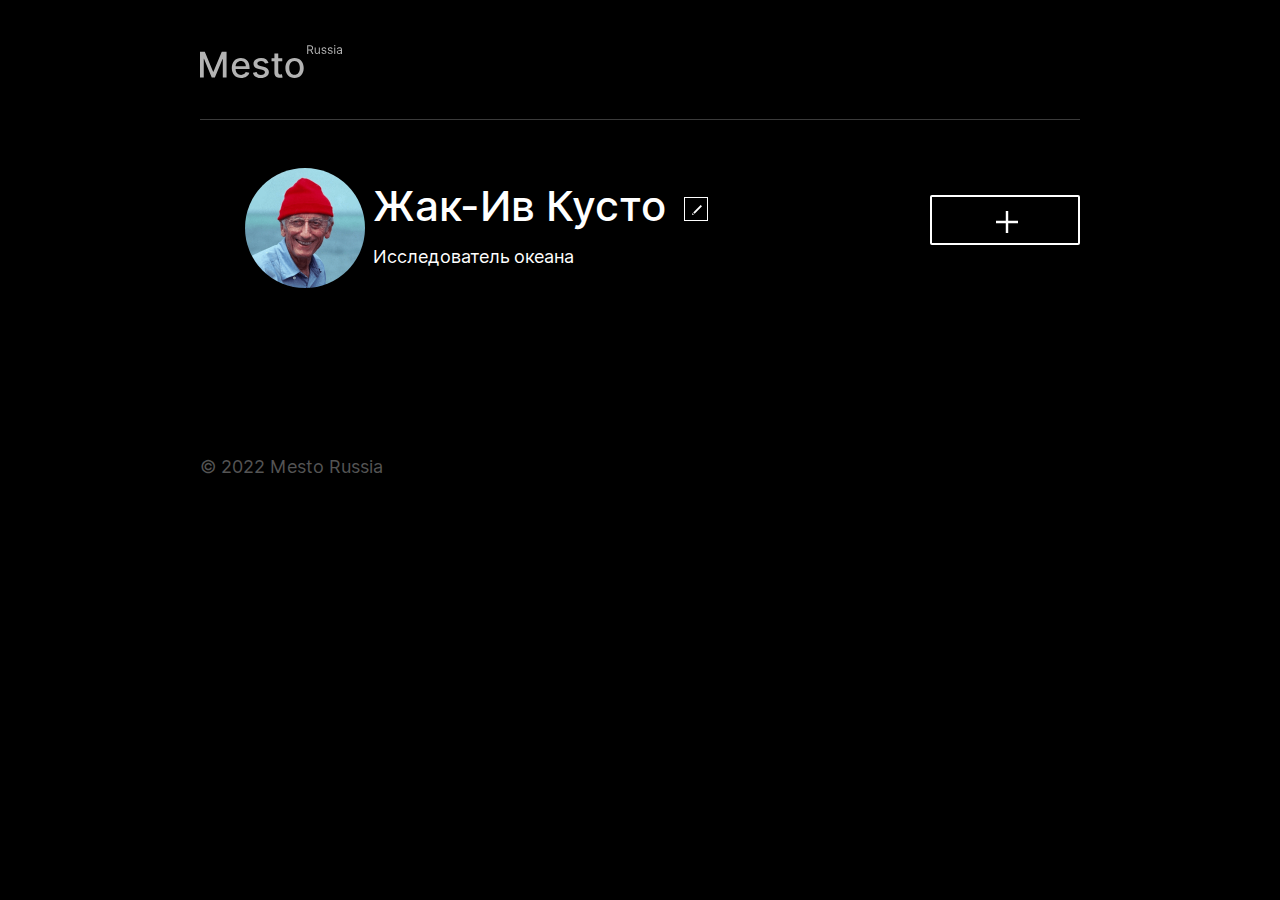
<file: index.html>
<!doctype html><html lang="ru"><head><meta charset="UTF-8"/><meta name="viewport" content="width=device-width,initial-scale=1"/><title>Mesto</title><script defer="defer" src="main.js"></script><link href="main.css" rel="stylesheet"></head><body class="body"><div class="page"><header class="header"><div class="header__logo"></div></header><main class="content"><section class="profile"><div class="profile__avatar"><img class="profile__avatar-img" src="993f3d93348c99403d38.png" alt="Жак-Ив Кусто"/></div><div class="profile__info"><div class="profile__top-container"><h1 id="profileName" class="profile__title">Жак-Ив Кусто</h1><button class="profile__edit-button" type="submit"><img class="profile__image-edit" src="6c7bf05444b9793fdf6e.svg" alt="редактировать"/></button></div><h2 id="profileOccupation" class="profile__subtitle">Исследователь океана</h2></div><button class="add-button" type="submit"><img class="add-button__image-add" src="bed8c136e13907f5eefb.svg" alt="добавить"/></button></section><section class="elements"></section></main><footer class="footer"><p class="footer__copyright">© 2022 Mesto Russia</p></footer><div class="popup" id="profile-edit"><div class="popup__container"><button class="popup__close" id="profile-close" type="submit"></button><h2 class="form__title">Редактировать профиль</h2><form class="form" novalidate id="form" name="profile" method="POST" type="submit"><div class="form__inputs"><input id="nameInput" class="form__field form_input-name" placeholder="Имя пользователя" required minlength="2" maxlength="40" name="name"/> <span class="nameInput-error form__field-error"></span> <input id="jobInput" class="form__field form_input-name" placeholder="О себе" required name="job" minlength="2" maxlength="200"/> <span class="jobInput-error form__field-error"></span></div><button type="submit" id="save" class="form__submit-button form__submit-button_text_center">Сохранить</button></form></div></div><div class="popup" id="new-mesto"><div class="popup__container"><button class="popup__close" id="new-close" type="submit"></button><h2 class="form__title form__title_name_new">Новое место</h2><form class="form form-new" novalidate type="submit" name="new-card" id="form-new"><div id="nameCard"><input id="nameImage" class="form__field_name_text form__field" placeholder="Название" required name="nameImage" minlength="2" maxlength="30"/> <span class="nameImage-error form__field-error"></span> <input id="addLink" class="form__field_name_text form__field" type="url" placeholder="Ссылка на картинку" required name="addLink"/> <span class="addLink-error form__field-error"></span></div><button type="submit" id="create" class="form__submit-button form__submit-button_text_center form__submit-button_color_noactive" disabled="disabled">Создать</button></form></div></div><div class="popup popup-picture" id="picture"><div class="popup__container"><div class="picture"><button class="popup__close popup_close-picture" id="picture-close" type="submit"></button><figure class="picture__image"><img class="picture__images"/><figcaption class="picture__caption"></figcaption></figure></div></div></div><div class="popup" id="editPhoto"><div class="popup__container"><button class="popup__close" id="new-close" type="submit"></button><h2 class="form__title form__title_name_new">Обновить аватар</h2><form class="form form-new form-photo" novalidate id="form-photo" type="submit" name="profile-photo"><div id="linkCardPhoto"><input id="profileAddLink" class="form__field_name_text form__field" type="url" placeholder="Ссылка на аватар" required/> <span class="profileAddLink-error form__field-error"></span></div><button type="submit" id="edit" class="form__submit-button form__submit-button_text_center form__submit-button_color_noactive" disabled="disabled">Сохранить</button></form></div></div></div><template id="card-template"><div class="element"><button class="element__picture"><img class="element__image-element"/></button><div class="element__group"><h2 class="element__title"></h2><button class="element__vector" type="submit"><img class="like" src="e3b9ba5840ebe97bc077.svg" alt="нравится"/></button></div><div class="element__likes"></div><button class="element__delete" type="button"><img class="delete" src="ce3b64935accf9b8212e.svg"/></button></div></template></body></html>
</file>
<file: main.css>
/*! normalize.css v8.0.1 | MIT License | github.com/necolas/normalize.css */html{-webkit-text-size-adjust:100%;line-height:1.15}body{margin:0}main{display:block}h1{font-size:2em;margin:.67em 0}hr{box-sizing:content-box;height:0;overflow:visible}pre{font-family:monospace,monospace;font-size:1em}a{background-color:transparent}abbr[title]{border-bottom:none;text-decoration:underline;-webkit-text-decoration:underline dotted;text-decoration:underline dotted}b,strong{font-weight:bolder}code,kbd,samp{font-family:monospace,monospace;font-size:1em}small{font-size:80%}sub,sup{font-size:75%;line-height:0;position:relative;vertical-align:baseline}sub{bottom:-.25em}sup{top:-.5em}img{border-style:none}button,input,optgroup,select,textarea{font-family:inherit;font-size:100%;line-height:1.15;margin:0}button,input{overflow:visible}button,select{text-transform:none}[type=button],[type=reset],[type=submit],button{-webkit-appearance:button}[type=button]::-moz-focus-inner,[type=reset]::-moz-focus-inner,[type=submit]::-moz-focus-inner,button::-moz-focus-inner{border-style:none;padding:0}[type=button]:-moz-focusring,[type=reset]:-moz-focusring,[type=submit]:-moz-focusring,button:-moz-focusring{outline:1px dotted ButtonText}fieldset{padding:.35em .75em .625em}legend{box-sizing:border-box;color:inherit;display:table;max-width:100%;padding:0;white-space:normal}progress{vertical-align:baseline}textarea{overflow:auto}[type=checkbox],[type=radio]{box-sizing:border-box;padding:0}[type=number]::-webkit-inner-spin-button,[type=number]::-webkit-outer-spin-button{height:auto}[type=search]{-webkit-appearance:textfield;outline-offset:-2px}[type=search]::-webkit-search-decoration{-webkit-appearance:none}::-webkit-file-upload-button{-webkit-appearance:button;font:inherit}details{display:block}summary{display:list-item}[hidden],template{display:none}
@font-face{font-display:swap;font-family:Inter;font-style:normal;font-weight:400;src:url(c8ba52b05a9ef10f4758.woff2?v=3.19) format("woff2"),url(8c206db99195777c6769.woff?v=3.19) format("woff")}@font-face{font-display:swap;font-family:Inter;font-style:normal;font-weight:500;src:url(293fd13dbca5a3e450ef.woff2?v=3.19) format("woff2"),url(9053572c46aeb4b16caa.woff?v=3.19) format("woff")}@font-face{font-display:swap;font-family:Inter;font-style:normal;font-weight:900;src:url(15ca31c0a2a68f76d2d1.woff2?v=3.19) format("woff2"),url(c6938660eec019fefd68.woff?v=3.19) format("woff")}
.body{background-color:#000;font-family:Inter,sans-serif;margin:0;padding:0}
button:hover{cursor:pointer}
.page{background-color:#000;color:#fff;font-family:Inter,sans-serif;margin:0 auto;min-height:100%;padding:0;width:100%}
.popup{background-color:rgba(42,44,47,.3);display:block;margin:0;min-height:100%;opacity:0;overflow:hidden;padding:0;position:fixed;top:0;transition:scale(.2);transition:all 1s linear;visibility:hidden;width:100%}
.popup_opened{display:flex;opacity:1;transition:scale(.2);transition:all 1s linear;visibility:visible}
.popup__container{align-items:center;display:flex;flex-flow:column nowrap;height:100%;margin:0;padding:0;position:fixed;top:0;width:100%;z-index:1}
.popup__close{background-color:transparent;background-image:url(039f1f5203f653b4bacd.svg);background-size:cover;border:none;height:32px;margin:155px 385px 0 863px;opacity:1;outline:none;padding:0;position:relative;width:32px;z-index:2}.popup__close:hover{opacity:.6}@media screen and (max-width:600px){.popup__close{height:20px;margin:150px 19px 0 433px;width:20px}}@media screen and (max-width:591px){.popup__close{margin-left:423px;margin-top:87px}}@media screen and (max-width:425px){.popup__close{margin-left:281px}}
.popup_close-picture{float:right;margin:-40px 0 0;padding:0;position:relative}@media screen and (max-width:600px){.popup__close-picture{margin-top:-36px}}
.form{background:#fff;border-radius:10px;box-shadow:0 0 25px rgba(0,0,0,.15);height:250px;left:auto;margin:0;padding:98px 0 0;position:absolute;right:auto;top:195px;width:430px}@media screen and (max-width:600px){.form{height:300px;max-width:569px;top:190px}}@media screen and (max-width:591px){.form{height:300px;top:123px;width:424px}}@media screen and (max-width:425px){.form{width:282px}}
.form__title{color:#000;font-size:24px;font-style:normal;font-weight:900;line-height:29px;margin-left:36px;margin-right:64px;margin-top:34px;position:relative;width:330px;z-index:2}@media screen and (max-width:600px){.form__title{font-size:18px;line-height:22px;margin:41px auto 0;width:238px}}
.form__field{border:0;border-bottom:1px solid rgba(0,0,0,.2);color:#000;font-size:14px;font-style:normal;font-weight:400;height:14px;line-height:17px;margin:13px 36px 0;padding:0 0 13px;width:358px}@media screen and (max-width:600px){.form__field{margin:13px 22px 0;min-width:238px}}@media screen and (max-width:425px){.form__field{width:238px}}
.form__field-error{display:none}
.form__field-error_active{color:red;display:block;font-size:12px;font-style:normal;font-weight:400;line-height:15px;margin:5px 0 13px 36px}@media screen and (max-width:600px){.form__field-error_active{margin:5px 0 13px 22px}}
.form__field_type_error{border-bottom:1px solid red}
.form__submit-button_color_noactive{background:#fff!important;border:1px solid #000!important;color:#000!important;margin:30px 0;opacity:.2!important;padding:0}
.form__submit-button_text_center{color:#fff;font-size:18px;font-style:normal;font-weight:400;height:18px;line-height:22px;margin:0 124px 0 125px;padding:0;text-align:center;width:109px}@media screen and (max-width:600px){.form__submit-button_text_center{font-size:14px;line-height:17px;margin-left:auto;margin-right:auto;min-width:74px}}@media screen and (max-width:425px){.form__submit-button_text_center{margin-left:82px;margin-right:82px;width:74px}}
.form__submit-button{background-color:transparent;background:#000;border:none;border-radius:2px;height:50px;left:auto;margin:0 36px;opacity:1;outline:none;padding:0;position:absolute;right:auto;top:270.34px;width:358px}.form__submit-button:hover{opacity:.8}@media screen and (max-width:600px){.form__submit-button{height:46px;margin-left:22px;margin-right:22px;min-width:238px;top:295px}}@media screen and (max-width:425px){.form__submit-button{width:238px}}
.form__title_name_new{color:#000;font-size:24px;font-style:normal;font-weight:900;line-height:29px;margin:34px 64px 0 36px;padding:0;position:relative;width:330px;z-index:2}@media screen and (max-width:600px){.form__title_name_new{font-size:18px;line-height:22px;margin:41px 64px 0 10px;max-width:330px}}@media screen and (max-width:425px){.form__title_name_new{font-size:18px;line-height:22px;margin:41px auto 0;width:238px}}
.form__field_name_text{border:0;border-bottom:1px solid rgba(0,0,0,.2);color:#000;font-size:14px;font-style:normal;font-weight:400;height:14px;line-height:17px;margin:13px 36px 0;padding:0 0 13px;width:358px}@media screen and (max-width:600px){.form__field_name_text{margin:30px 22px 0;min-width:238px}}@media screen and (max-width:425px){.form__field_name_text{width:238px}}
.picture{margin:90px 0 0;max-height:75vh;max-width:75vw;-o-object-fit:cover;object-fit:cover;padding:0}@media screen and (max-width:425px){.picture__images{max-width:299px;min-width:240px}}@media screen and (max-width:405px){.picture__images{max-width:299px;min-width:240px}}
.picture__caption{color:#fff;font-size:12px;font-style:normal;font-weight:400;height:12px;line-height:15px;margin:10px 0 0;max-width:291px;padding:0}@media screen and (max-width:320px){.picture__caption{max-width:240px}}
.picture__image{display:table;margin:0;max-width:800px;padding:0}
.picture__images{margin:0;max-height:75vh;max-width:75vw;-o-object-fit:cover;object-fit:cover;padding:0}
.picture__caption-close{margin:0;padding:0;position:absolute;top:-108px}
.header{align-content:space-between;border-bottom:1px solid #545454;display:flex;flex-flow:column nowrap;margin:45px auto 0;max-width:880px;opacity:.7;padding:0}@media screen and (max-width:768px){.header{height:56px;margin-left:0;margin-right:0;margin-top:28px}}@media screen and (max-width:320px){.header{width:320px}}
.header__logo{background-image:url(bc3450ffaa676172ae9a.svg);background-repeat:no-repeat;background-size:cover;height:33px;margin:0 0 41px;padding:0;width:142px}@media screen and (max-width:768px){.header__logo{margin-bottom:31.6px;margin-left:27px;min-height:24.4px;width:103.74px}}
.profile{display:flex;flex-flow:row wrap;margin:40px auto 0;max-width:880px;min-height:120px;padding:0}@media screen and (max-width:1024px){.profile{width:720px}}@media screen and (max-width:768px){.profile{align-content:space-between;flex-flow:column wrap;margin-top:38.25px;width:320px}}
.profile__avatar{background-repeat:no-repeat;background-size:cover;margin:3.75px 26.25px 3.75px 22.5px;padding:0;position:relative}.profile__avatar,.profile__avatar:hover:after{border-radius:50%;height:120px;-o-object-fit:cover;object-fit:cover;width:120px}.profile__avatar:hover:after{background:rgba(0,0,0,.5);background-image:url(6c7bf05444b9793fdf6e.svg);background-position:50%;background-repeat:no-repeat;background-size:27px;content:"";left:22.5px;position:absolute;top:4px}@media screen and (max-width:1024px){.profile__avatar{margin-left:auto;margin-right:auto}}@media screen and (max-width:320px){.profile__avatar{margin-left:101px;margin-right:99px}}
.profile__avatar-img{background-repeat:no-repeat;background-size:cover;border-radius:50%;height:120px;left:0;margin:3.75px 26.25px 3.75px 22.5px;-o-object-fit:cover;object-fit:cover;padding:0;position:absolute;top:0;width:120px}
.profile__info{display:flex;flex-flow:column wrap;margin:22px 0 0 3.75px;padding:0}@media screen and (max-width:768px){.profile__info{align-content:space-between;margin:22.25px 19px 0;max-width:320px}}
.profile__top-container{display:flex;flex-flow:row nowrap;margin:0;padding:0}@media screen and (max-width:768px){.profile__top-container{align-content:space-between;margin-left:46px;min-width:217px}}
.profile__title{color:#fff;font-size:42px;font-style:normal;font-weight:500;line-height:48px;margin:0;max-width:294px;overflow:hidden;padding:0;text-overflow:ellipsis;white-space:nowrap}@media screen and (max-width:768px){.profile__title{font-size:27px;line-height:33px;min-width:189px;text-align:center}}
.profile__subtitle{color:#fff;font-size:18px;font-style:normal;font-weight:400;line-height:22px;margin:16px 0 25px;max-width:336px;overflow:hidden;padding:0;text-overflow:ellipsis;white-space:nowrap}@media screen and (max-width:768px){.profile__subtitle{font-size:14px;line-height:17px;margin:14px 0 36px;text-align:center;width:282px}}
.profile__edit-button{background-color:transparent;border:1px solid #fff;height:24px;margin:15px 0 0 18px;opacity:1;outline:none;padding:0;width:24px}.profile__edit-button:hover{opacity:.6}@media screen and (max-width:768px){.profile__edit-button{height:18px;margin-left:10px;margin-top:8px;width:18px}}
.profile__image-edit{height:10px;margin:7px;width:10px}@media screen and (max-width:768px){.profile__image-edit{height:7.5px;margin:5.25px;width:7.5px}}
.add-button{background-color:transparent;border:2px solid #fff;border-radius:2px;height:50px;margin:35px 0 0 auto;opacity:1;outline:none;padding:0;width:150px}.add-button:hover{opacity:.6}@media screen and (max-width:768px){.add-button{margin-left:auto;margin-right:auto;text-align:center;width:282px}}@media (min-width:425px) and (max-width:767px){.add-button{margin-left:auto;margin-right:auto;margin-top:0;text-align:center}}@media screen and (max-width:425px){.add-button{align-self:center;margin-left:auto;margin-right:auto;margin-top:0;text-align:center}}
.add-button__image-add{align-content:center;height:22px;margin:14px 64px;padding:0;width:22px}
.elements{display:flex;flex-flow:row wrap;gap:17px;justify-content:space-between;margin:47px auto 0;max-width:880px;min-height:50px;padding:0}@media screen and (max-width:1024px){.elements{max-width:600px}}@media screen and (max-width:600px){.elements{gap:5px;max-width:569px}}@media (min-width:426px) and (max-width:591px){.elements{gap:17px;max-width:282px}}@media screen and (max-width:320px){.elements{margin-top:36px;min-height:2268px}}
.element{background:#fff;border-radius:10px;display:flex;flex-flow:column wrap;height:361px;margin:1px 0 2px;padding:0;width:282px}.element:last-of-type{margin-bottom:1px}@media screen and (max-width:425px){.element{margin-left:auto;margin-right:auto}}
.element__image-element{background-repeat:no-repeat;background-size:cover;border-radius:10px 10px 0 0;height:282px;margin:0;-o-object-fit:cover;object-fit:cover;padding:0;position:relative;width:282px}
.element__group{display:flex;flex-flow:row nowrap;justify-content:space-between;margin:307px 15px 0 21px;padding:0;width:246px}
.element__title{color:#000;font-size:24px;font-style:normal;font-weight:900;line-height:29px;margin:0;overflow:hidden;padding:0;text-overflow:ellipsis;white-space:nowrap}
.element__vector{background-color:transparent;border:none;height:19px;margin:5px 5px 1px 0;opacity:1;outline:none;padding:0;width:22px}.element__vector:hover{opacity:.5}.element__vector:active{background-image:url(35948469632d0421d697.svg);opacity:1}
.element__delete{background-color:transparent;border:none;height:19px;left:244px;margin:-346px 0 0;outline:none;padding:0;position:relative;top:20px;width:18px;z-index:0}
.element__picture{background-color:transparent;background-repeat:no-repeat;background-size:cover;border:none;border-radius:10px 10px 0 0;height:282px;margin:0;outline:none;padding:0;position:absolute;width:282px}
.element__likes{color:#000;display:flex;flex-direction:row-reverse;font-size:13px;font-style:normal;font-weight:400;height:13px;line-height:16px;margin:3px 0 0 246px;padding:0;text-align:center;width:10px}
.footer{margin:66px auto 60px;max-width:880px;min-height:18px;padding:0}@media screen and (max-width:1024px){.footer{min-height:14px;width:600px}}@media screen and (max-width:768px){.footer{color:#545454;font-size:14px;font-style:normal;font-weight:400;line-height:17px;margin-bottom:36px;margin-top:48px}}@media screen and (max-width:600px){.footer{width:569px}}@media screen and (max-width:586px){.footer{width:282px}}
.footer__copyright{color:#545454;font-size:18px;font-style:normal;font-weight:400;line-height:22px;margin:0;max-width:318px;min-height:18px;padding:0}@media screen and (max-width:320px){.footer__copyright{font-size:14px;line-height:17px}}
</file>
